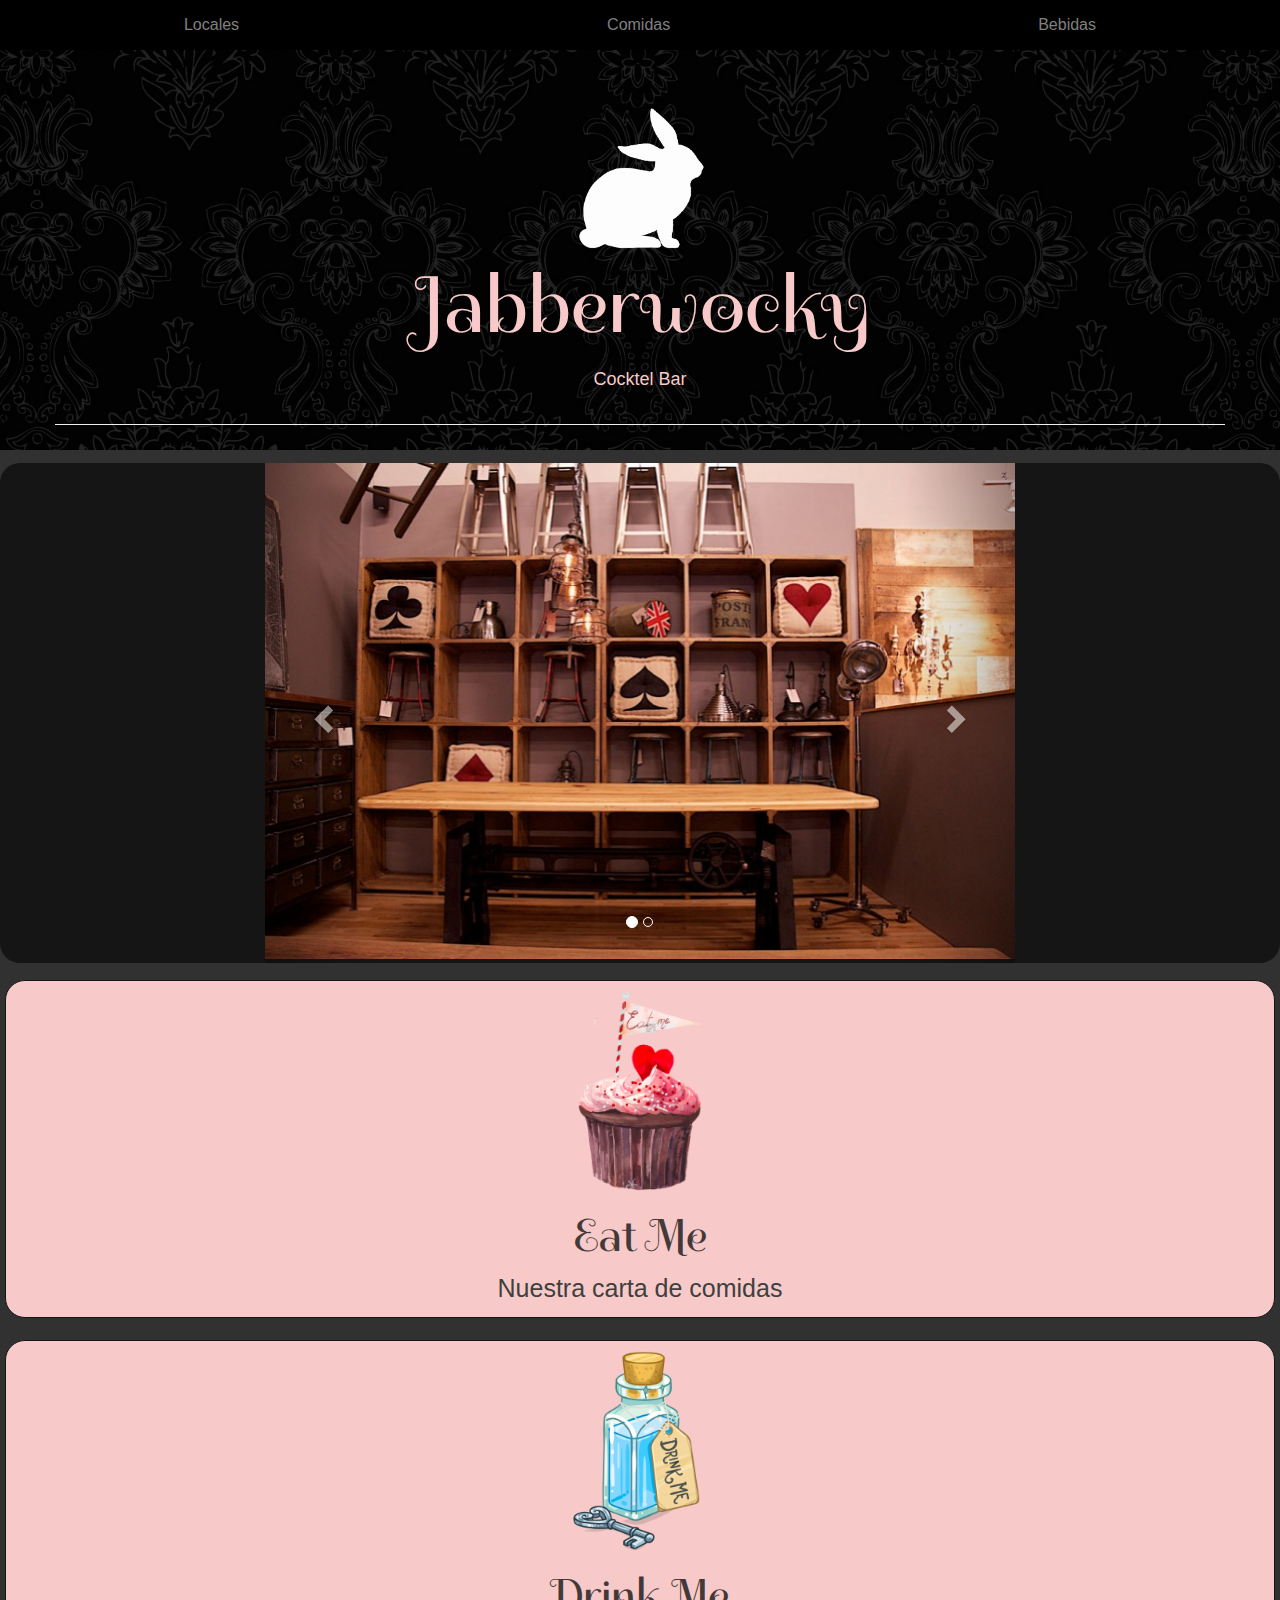
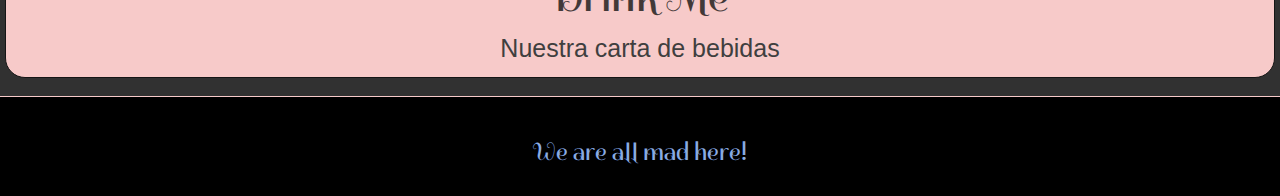
<file: index.html>
<!DOCTYPE html>
<html lang="es">
  <head>
    <meta charset="utf-8">
    <meta http-equiv="X-UA-Compatible" content="IE=edge">
    <meta name="viewport" content="width=device-width, initial-scale=1">
    <link href="https://fonts.googleapis.com/css?family=Space+Mono:400,700,700i" rel="stylesheet">
    <link rel="shortcut icon" href="i/favicon.ico" type="image/x-icon">
    <link rel="icon" href="img/favicon.ico" type="image/x-icon">
    <!-- The above 3 meta tags *must* come first in the head; any other head content must come *after* these tags -->
    <!-- Bootstrap -->
    <link href="css/bootstrap.min.css" rel="stylesheet">
    <link rel="stylesheet" href="https://maxcdn.bootstrapcdn.com/bootstrap/3.3.7/css/bootstrap.min.css">
        <script src="https://ajax.googleapis.com/ajax/libs/jquery/3.2.0/jquery.min.js"></script>
        <script src="https://maxcdn.bootstrapcdn.com/bootstrap/3.3.7/js/bootstrap.min.js"></script>
   
    <link href="https://fonts.googleapis.com/css?family=Spirax" rel="stylesheet">
    <title>Jabberwocky - Cocktel Bar</title>
    <link rel="stylesheet" href="css/estilos.css">
    <link href="https://fonts.googleapis.com/css?family=Alice" rel="stylesheet">
    <link href="https://fonts.googleapis.com/css?family=Lobster" rel="stylesheet">
    <link href="https://fonts.googleapis.com/css?family=Dancing+Script|Kaushan+Script|Montez|Pacifico|Princess+Sofia|Ruge+Boogie|Ruthie" rel="stylesheet">
  </head>
  <body>
     <!-- Header -->
  <header>
  <div class="container-fluid">
  			<div class="row">
  			 <nav>
	  			<ul>
	  				<li><a href="#animacion">Locales</a></li>
	  				<li><a href="#comida">Comidas</a></li>
	  				<li><a href="#bebida">Bebidas</a></li>
	  			</ul>
	  		 </nav>
  		     </div>	
  </div>
  <div class="container">
             <div class="row">
                    <div class="page-header text-center header">
                       <div class="title">
                            <img class="img-responsive-header" src="images/bunny.png" alt="bunny">
                            <h1>Jabberwocky</h1>
                            <h2>Cocktel Bar</h2>
                        </div>
                    </div>
            </div>
  </div>
  </header>
  <div class="container-fluid">

        <div class="row animacion" id="animacion">
        <div id="myCarousel" class="carousel slide local" data-ride="carousel">

         <!-- Indicators -->
        <ol class="carousel-indicators">
          <li data-target="#myCarousel" data-slide-to="0" class="active"></li>
          <li data-target="#myCarousel" data-slide-to="1"></li>
        </ol>

        <!-- Wrapper for slides -->
        <div class="carousel-inner" role="listbox">

          <div class="item active">
            <img src="images/background.jpg" alt="local">
            <div class="carousel-caption fruta">
              <div class="row rabbit"> 
                
              </div>
            </div>
          </div>

          <div class="item">
            <img src="images/background2.jpg" alt="locales">
            <!--<div class="carousel-caption fruta">
              <h3>Locales:</h3>
              <p>Palermo</p>
            </div>-->
          </div>
        </div>

        <!-- Left and right controls -->
        <a class="left carousel-control" href="#myCarousel" role="button" data-slide="prev">
          <span class="glyphicon glyphicon-chevron-left" aria-hidden="true"></span>
          <span class="sr-only">Previous</span>
        </a>
        <a class="right carousel-control" href="#myCarousel" role="button" data-slide="next">
          <span class="glyphicon glyphicon-chevron-right" aria-hidden="true"></span>
          <span class="sr-only">Next</span>
        </a>

      </div>
</div>
</div>
<div class="container-fluid">
        <!--<div class="row locales">          
          <div class="col xs-12 col-sm-12 col-md-12"> 
           
            <div class="row">
            <h4>Locales</h4>
            </div>
            <div class="row">
            <nav>
              <a href="#">Palermo</a>
              <a href="#">San Telmo</a>
              <a href="#">Olivos</a>
              <a href="#">Balvanera</a>
            </nav>
            </div>
          </div>
        </div>-->
         <div class="row carta">
            <div class="col-xs-12 col-sm-12 col-md-12 derecha eat" id="comida">
                <img src="images/eatmevector.png">
                <h2>Eat Me <!--<span class="glyphicon glyphicon-heart-empty" aria-hidden="true"></span>--></h2>
                <p>Nuestra carta de comidas</p>
            </div> <!-- cierra la col grande -->
        </div> <!-- cierra row -->
        <div class="row carta">
            <div class="col-xs-12 col-sm-12 col-md-12 izquierda drink" id="bebida">
                 <img src="images/drinkmeblue.png">
                 <h2><!--<span class="glyphicon glyphicon-heart-empty" aria-hidden="true"></span>--> Drink Me</h2>
                 <p>Nuestra carta de bebidas</p>
             </div>
        </div>
       
      </div>
</div>
      <div class="row">
      <div class="footer">
        <div class="container-fluid">
            <h4>We are all mad here!</h4>
              <div class="row row-centered">
              <div class="col-md-9 col-centered">
            <p>Lorem ipsum dolor sit amet, consectetur adipiscing elit. Maecenas consequat nec mauris semper rhoncus. Mauris placerat a nisi vel pretium. Vivamus et finibus nibh. Nullam quis gravida velit, nec elementum dui. Vestibulum quis lacus ut erat tempus pulvinar ac interdum felis. Nunc egestas commodo libero, sed varius enim vehicula sed. Nullam tristique quis lorem eu porta. Quisque aliquet erat vel sapien aliquam, et ultricies tortor molestie. Sed vitae sem porttitor, pellentesque ante eu, ullamcorper odio. Aenean id nisl vel elit convallis dapibus. Cras scelerisque ligula vitae augue ultricies porta. Maecenas et arcu augue. Integer molestie quam lorem, et placerat arcu dignissim at. Suspendisse et fringilla orci.
              </p>
              </div>
              </div>
        </div>
      </div>
      </div>
</body>
</html>
</file>
<file: css/estilos.css>
* { 
	padding: 0px;
	margin: 0px;
	box-sizing: border-box; 
	-webkit-box-sizing: border-box;
	-moz-box-sizing: border-box;
}

body {
	background-color: #313131;
}

.title h1 {
	font-family: 'Spirax';
	font-size: 80px;
	color: #F7CAC9;
}

h1:hover {
	opacity: 0.8;
}

.title h2 {
	color: #F7CAC9;
	font-size: 18px;
	text-align: center;
	margin-top: -0,8%;
	font-family: 'helvetica'; 
}

header {
	background-color: #151515;
	background-image: url("../images/vintage4.jpg"); 
	background-size: cover; 
	height: 450px;
}

.header {
	height: 325px;

}

.carta h2 {
	color: #151515;  
	font-family: 'Spirax'; 
	font-size: 325%;
	font-weight: 100; 
	opacity: 0.8;
}

.carta h2, h3 {
	width: 100%; 
}

.carta h3 {
	font-style: italic; 
}


p {
	text-align: justify;
}

.carta {
	display: flex;
	justify-content: space-between;
	flex-wrap: wrap;  
	margin-top:1%;
	margin-bottom: 1%;

}

.drink, .eat {
	background-color: rgb(247, 202, 201);
	display: flex;  
	align-items: center;  
	justify-content: center; 
	flex-wrap: wrap;
	border: 1px solid #151515;
	/*height: 300px;*/	
}



.drink{  
	border-radius: 20px 20px 20px 20px;
	margin: 5px;
	z-index: 0; 
	
	/*border: 3px solid transparent;
    -moz-border-image: -moz-linear-gradient(left, cyan 0%, grey 100%);
	-webkit-border-image: -webkit-linear-gradient(left, cyan 0%, grey 100%);
	border-image: linear-gradient(to right, cyan 0%, grey 100%);
	border-image-slice: 1;*/ 
}

.eat{
	border-radius: 20px 20px 20px 20px;
	margin: 5px;
	z-index: 0; 
}

/*	border: 2px dotted #3f3f3f;
	border: 3px solid transparent;
    -moz-border-image: -moz-linear-gradient(left, grey 0%,  cyan 100%);
	-webkit-border-image: -webkit-linear-gradient(left, grey 0%,  cyan 100%);
	border-image: linear-gradient(to right, grey 0%,  cyan 100%);
	border-image-slice: 1;  
}
   /*cyankground-image:
      -moz-linear-gradient(45deg, #000 25%, transparent 25%), 
      -moz-linear-gradient(-45deg, #000 25%, transparent 25%),
      -moz-linear-gradient(45deg, transparent 75%, #000 75%),#3b1261-moz-linear-gradient(-45deg, transparent 75%, #000 75%);
    
    -moz-background-size:100px 100px;
    background-size:100px 100px;
    -webkit-background-size:100px 101px; 
    background-position:0 0, 50px 0, 50px -50px, 0px 50px;*/

/*.drink img {
	border-radius: 100%;
	height: 230px;
	width: auto;
	border: solid 1px #3f3f3f;
	position: absolute;
}*/

.eat img, .drink img {
	height: 200px;
	width: auto; 
	margin-top: 10px;
}

/*.drink:hover, .eat:hover {	
	height: 250px;
	z-index: 2; 
	background-color: rgba(247, 202, 201, 1.0);/*
	background-image: url('../images/marco3.png'); 
	background-repeat: no-repeat;
	background-position: center; 
	background-size: auto 340px;
}


.drink:hover img, .eat:hover img {
	display: block;

}*/

.eat h2, .drink h2 { 
	text-align: center; 
}


/*.drink:hover h2, .eat:hover h2 {
	display: none;
}

.drink:hover p, .eat:hover p {
	display: none;
}
*/
.drink p, .eat p {
	width: 100%;
	text-align: center;
	font-size: 25px;
	color: #3f3f3f;
	font-family: 'helvetica' 
}

header img {
	width: 12%;
	height: auto;
	margin-bottom: -1%;
	margin-top: 0.5%;
}



.locales {
	background-color: black; 
	/*background-image: url("../images/clock.jpg");*/
	background-size: cover;
	color: #89ABE3;
	height: 190px;
	margin-top: 1%;
	border-radius: 30px 30px 30px 30px;
	display: flex;
	align-content: center; 
	flex-wrap: wrap;
	opacity: 0.8;
}
.locales h2 {
	font-family: Dancing Script; 
	text-align: center;  
}

.locales h4 {
	font-family: 'helvetica';
	font-size: 18px;
	text-align: center; 
	margin-top: 1%;
}

.locales nav {
	display: flex;
	justify-content: space-around;
	margin-top: 1%;
}

.locales a {
	text-decoration: none;
	color: #F7CAC9;
	opacity: 0.8;
	font-size: 16px;
	font-family: 'helvetica'; 
}

.locales a:hover {
	font-size: 18px;
	opacity: 1.0;
}

.mad {
	text-align: center;
	background: black;
	height: 10px;
	justify-content: center; 
}

.locales nav, h3, h2 {
 width: 100%;
}


.footer {
	background: black; 
	height: 100px;
	border-top: 1px solid #F7CAC9;
	display: flex;
	align-items: flex-end; 

}

.footer p {
	display: none;
}

.footer h4 {
	font-family: 'spirax'; 
	font-size: 25px;
	color: #89ABE3;
	text-align: center;
}

.footer:hover {
	height: 150px;
	position:fixed;
	bottom:0;
	right:0;
	background-image: url(../images/cheshirepurple.png); 
	background-position: bottom right;
	background-repeat: no-repeat;
	background-size: auto 90%;
	z-index: 150; 
} 

.footer:hover p {
	display: block;
}

.row-centered {
    text-align:center;
}
.col-centered {
    display:inline-block;
    float:none;
    /* reset the text-align */
    text-align:left;
    /* inline-block space fix */
    margin-right:-4px;
}

.local {
	height: 500px;
	width: 750px; 
}

.local img {
	height: 200px;
	width: auto;
}

.animacion {
	display: flex;
	justify-content: center; 
	background: #151515;
	border-radius: 20px 20px 20px 20px;
	margin-top: 1%;
}

.sarasa	{
	width: 800px;
	display:flex;
	justify-content: center; 
}

.rabbit {
		color: #89ABE3;
		font-family: 'Dancing Script';
		border-radius: 0px 0px 0px 0px;
		text-align: center; 
		margin-top: 1%; 
}

.rabbit h2 {
	font-size: 32px;
}

.fruta {
	color:  #89ABE3;
	font-family: 'Dancing Script';
	height: 40%;
}

nav {
	width: 100%;
}

ul {
	display: flex;
	justify-content: space-around;
	height: 50px;
	color: white;
	list-style-type: none; 
	width: 100%; 
	background-color: black; 
	flex-direction: row; 
	align-items: center; 
}

ul li a{
	text-decoration: none; 
	color: grey;
	font-family: 'helvetica';
	font-size: 16px;
}

ul li a:hover {
	color: #89ABE3;
	text-decoration: none; 
	font-size: 20px;
}
</file>
